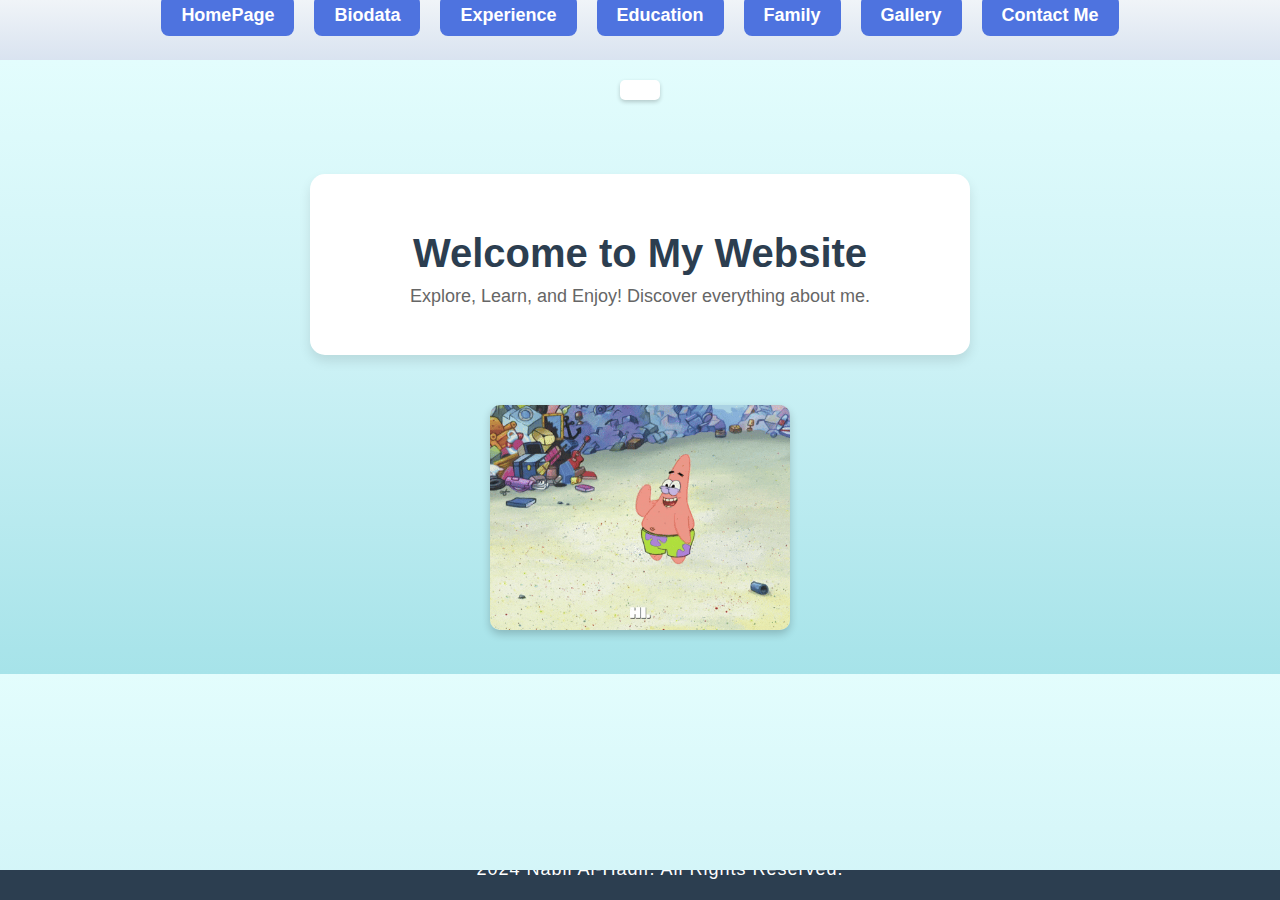
<file: nabil_folder_baru/index.html>
<html>
<head>
    <title>Frame Page</title>
</head>

<frameset rows="60, *" frameborder="0" border="0">
    <!-- The menu frame at the top -->
    <frame src="menupage.html" name="menu" noresize>

    <!-- Main content frames below -->
    <frameset rows="*, 30" frameborder="0" border="0">
        <frame src="welcomepage.html" name="main" noresize>
        <frame src="bottompage.html" name="bottom" noresize>
    </frameset>
</frameset>

</html>
</file>
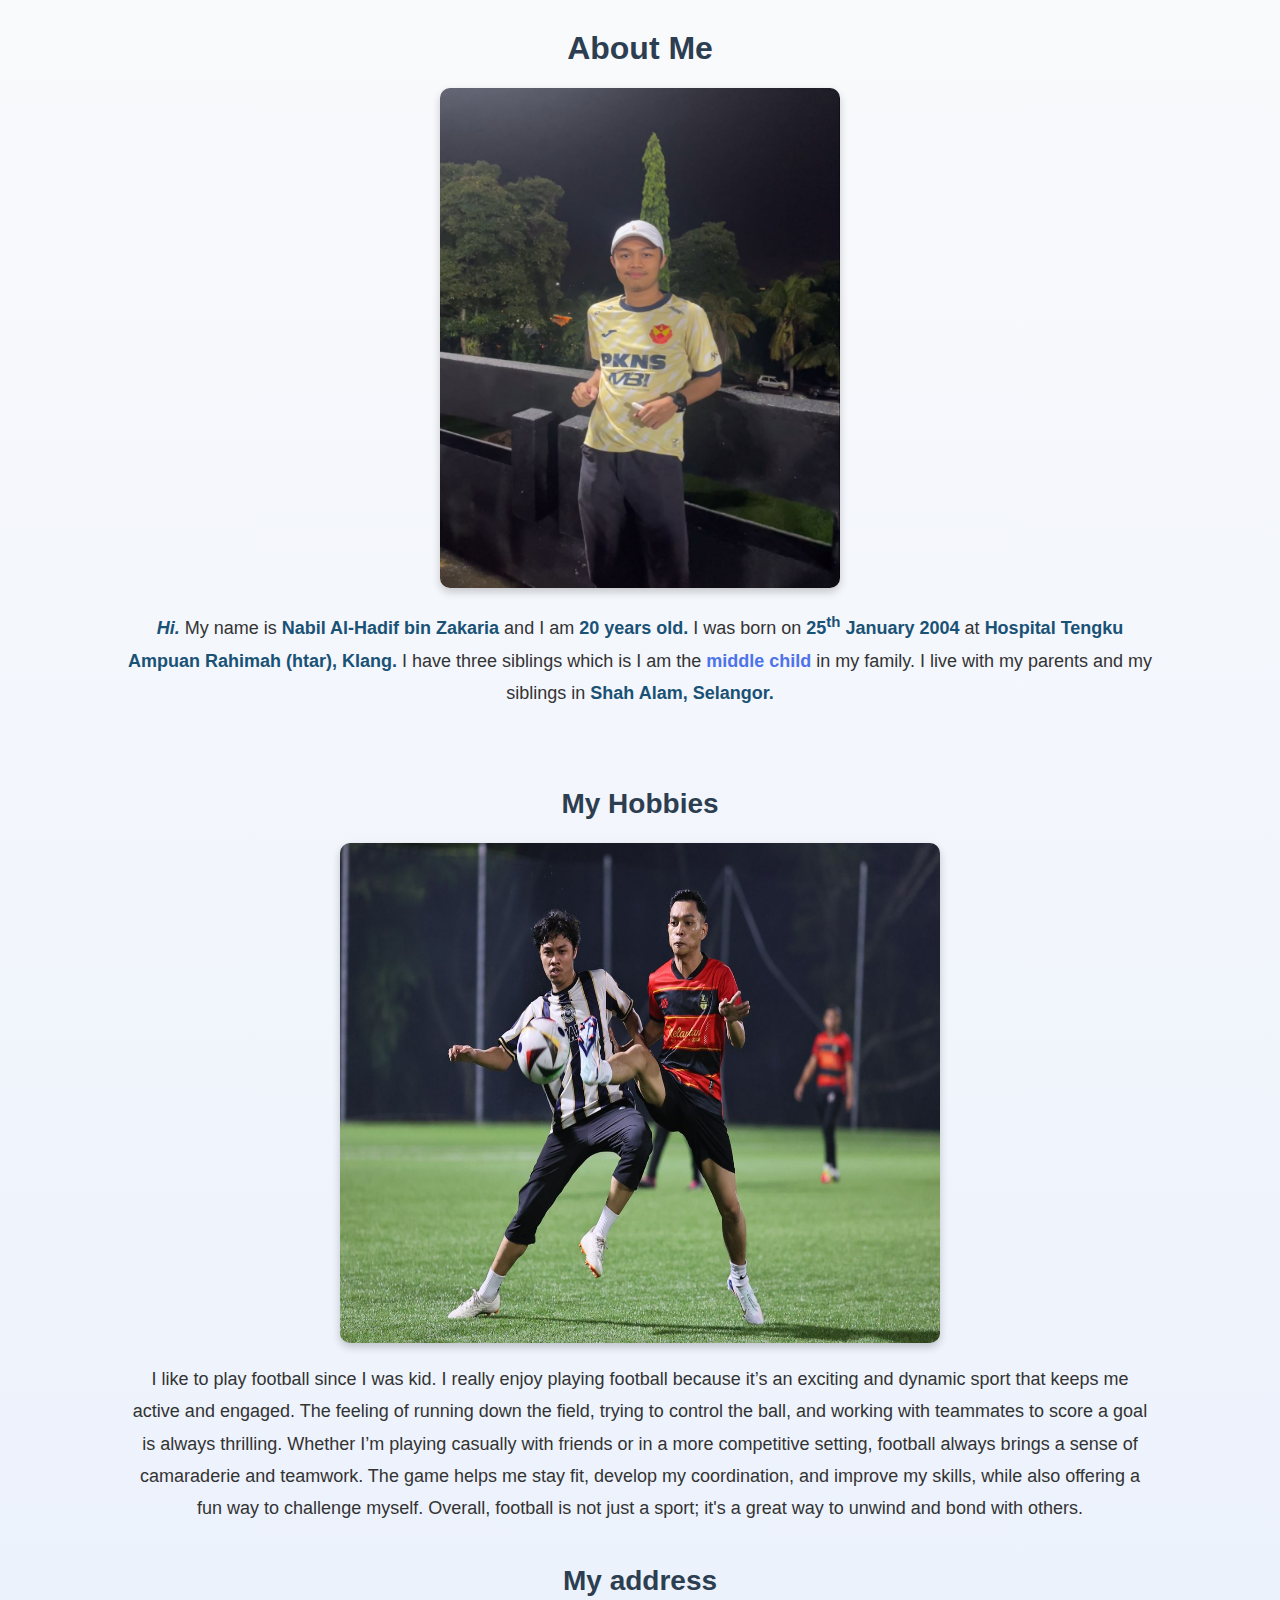
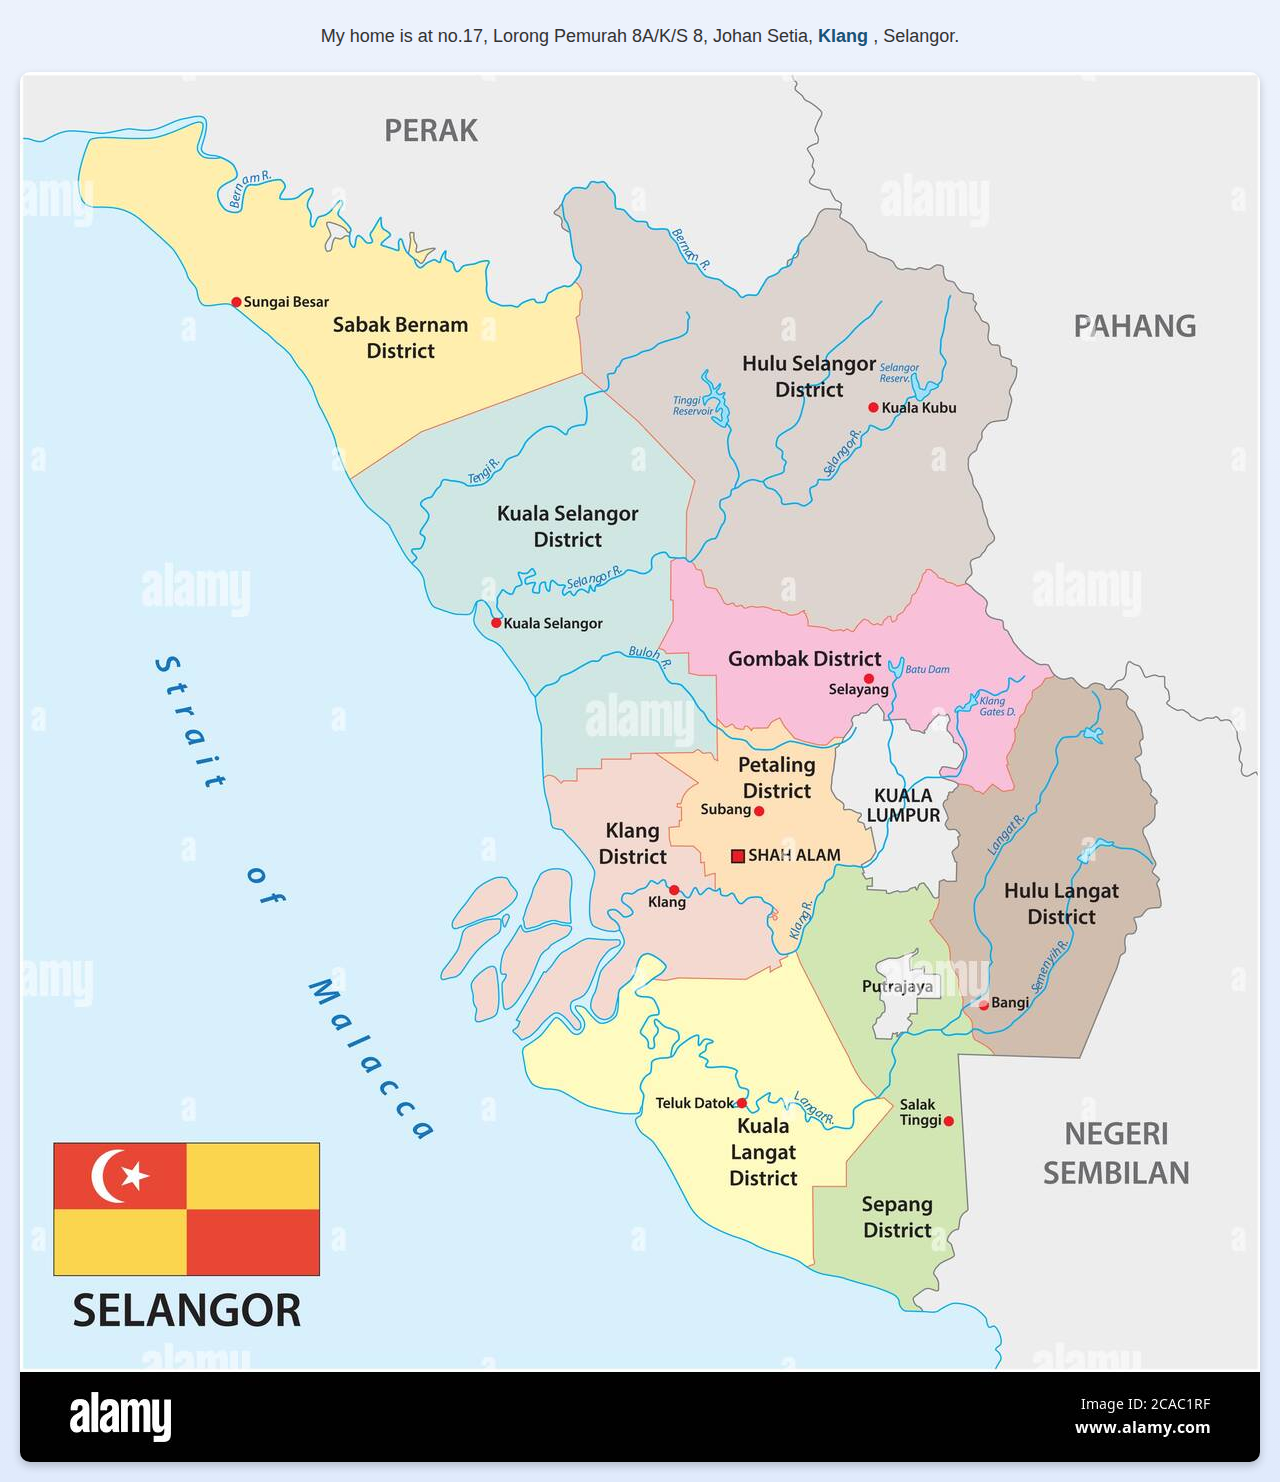
<file: nabil_folder_baru/biodata.html>
<html>
    <head>
        <title> Biodata-My Personal Website </title>
        <link rel="stylesheet" href="biodata.css">
        
    </head>
    <body>

        <h1 align="center"> About Me </h1>
    
    <center>
    <img src="image/selangor.jpeg" height="500" width="400">
    </center>
    <P>
        <strong><i> Hi. </i> </strong>
        My name is <strong>Nabil Al-Hadif bin Zakaria</strong> and I am <strong>20 years old.</strong> 
        I was born on <strong>25<sup>th</sup> January 2004 </strong> at <strong>Hospital Tengku Ampuan Rahimah (htar), Klang. </strong>
        I have three siblings which is I am the <font color = "#4e73e9">middle child</font> in my family. 
        I live with my parents and my siblings in <strong>Shah Alam, Selangor. </strong> 
    </p>

<br>

<h2 align="center"> My Hobbies </h2>

<center>
<img src="image/bola.jpeg" height="500" width="600">
</center>
<p>
    I like to play football since I was kid. 
    I really enjoy playing football because it’s an exciting and dynamic sport that keeps me active and engaged. The feeling of running down the field, trying to control the ball, and working with teammates to score a goal is always thrilling. Whether I’m playing casually with friends or in a more competitive setting, football always brings a sense of camaraderie and teamwork. The game helps me stay fit, develop my coordination, and improve my skills, while also offering a fun way to challenge myself. Overall, football is not just a sport; it's a great way to unwind and bond with others.
</p>

<h2 align="center"> My address</h2>
<p>
    My home is at no.17, Lorong Pemurah 8A/K/S 8, Johan Setia, <strong> Klang </strong>, Selangor.
</p>

  <!-- Image Map Generated by http://www.image-map.net/ -->
  <img src="mapselangor.jpg"usemap="#image-map">

  <map name="image-map">
      <area target="" alt="My Home" title="My Home" href="https://g.co/kgs/woXRy6K" coords="661,826,56" shape="circle">
  </map>


    </body>       
</html>
</file>
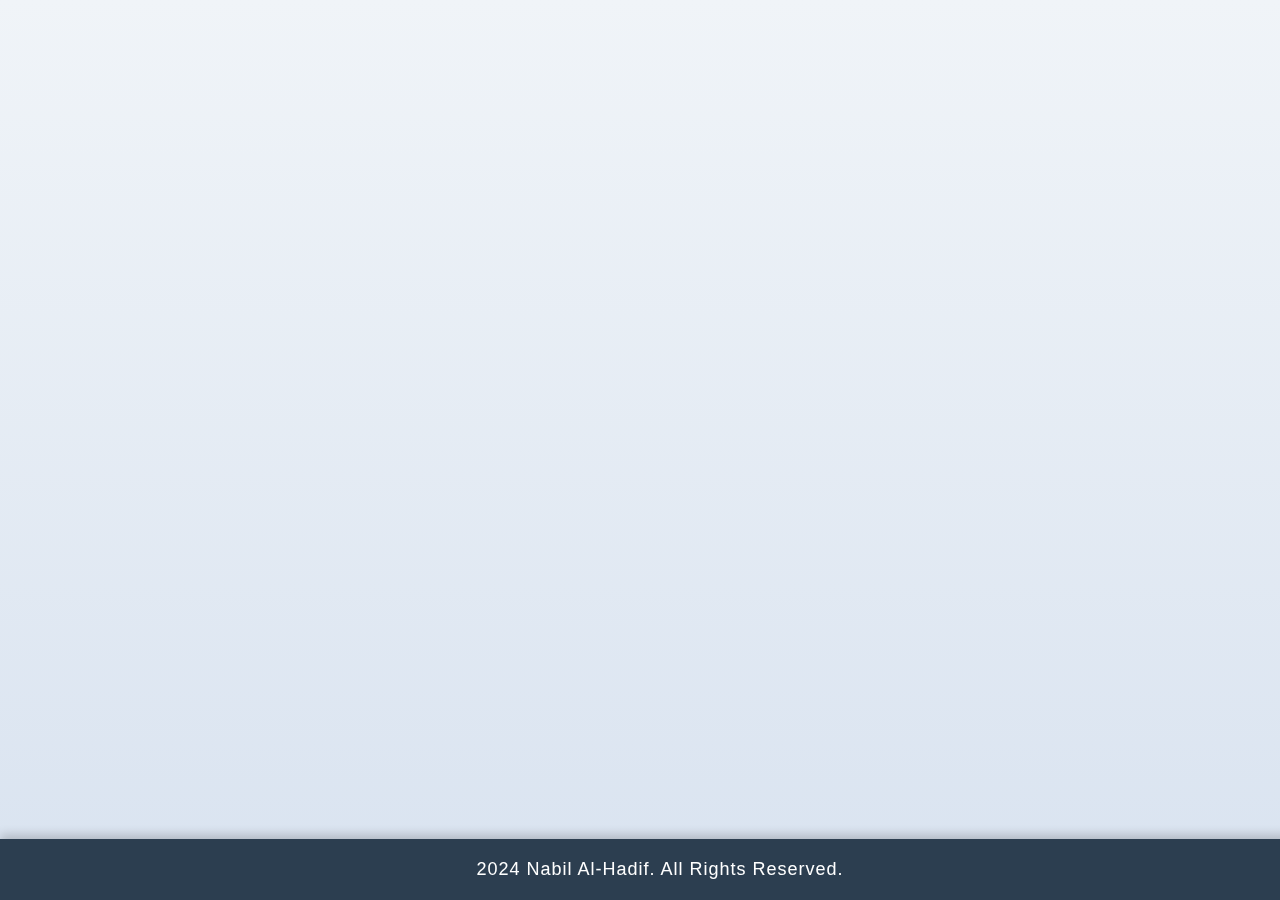
<file: nabil_folder_baru/bottompage.html>
<!DOCTYPE html>
<html lang="en">
<head>
    <meta charset="UTF-8">
    <meta name="viewport" content="width=device-width, initial-scale=1.0">
    <link rel="stylesheet" href="bottompage.css">
    <title>Bottom Page</title>
</head>
<body>

    <footer>
        <h2>2024 Nabil Al-Hadif. All Rights Reserved.</h2>
    </footer>

</body>
</html>
</file>
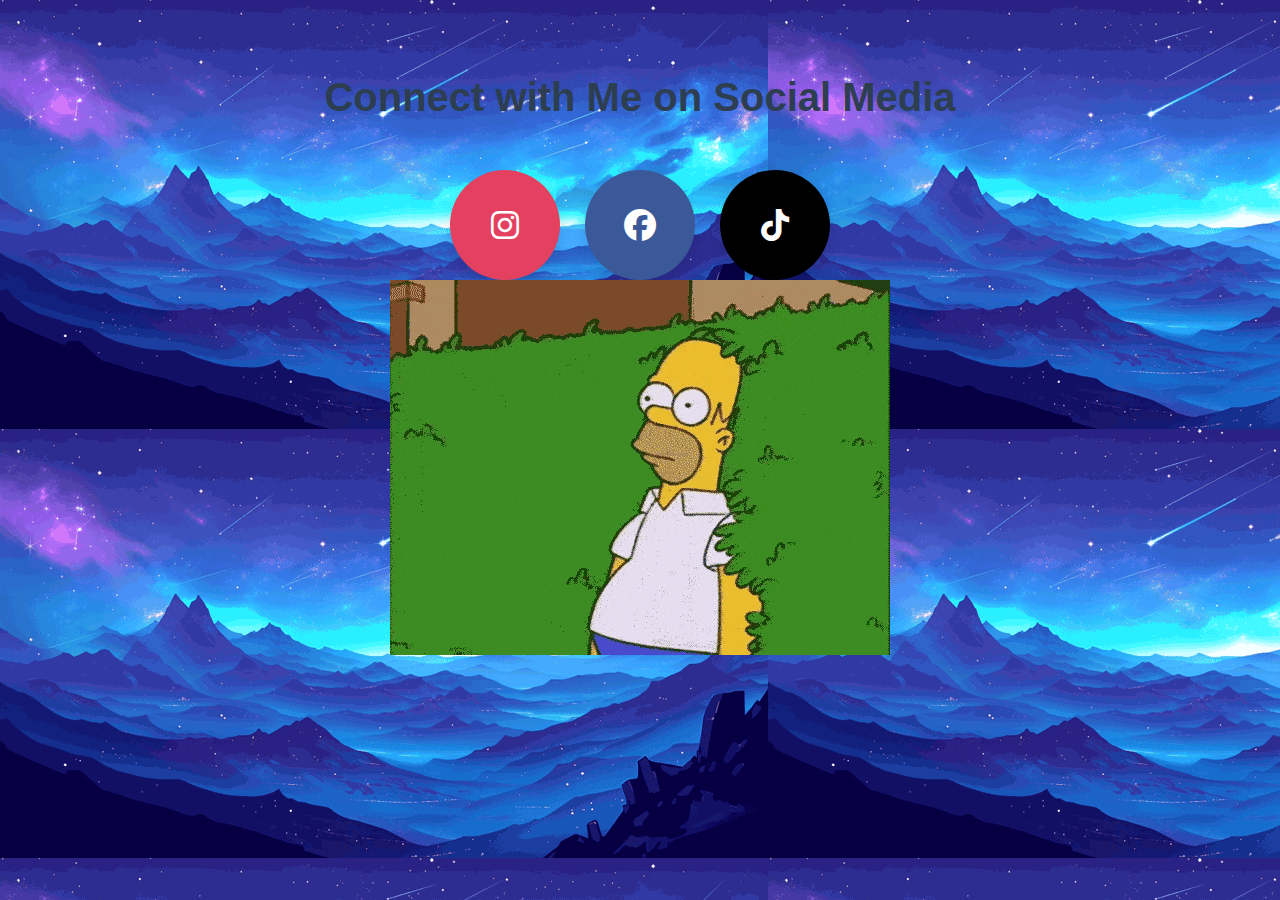
<file: nabil_folder_baru/contactme.html>
<!DOCTYPE html>
<html lang="en">
<head>
    <meta charset="UTF-8">
    <meta name="viewport" content="width=device-width, initial-scale=1.0">
    <title>Social Media Links</title>
    <link rel="stylesheet" href="contactme.css"> <!-- Link to external CSS -->
    <!-- Link to Font Awesome for icons -->
    <link rel="stylesheet" href="https://cdnjs.cloudflare.com/ajax/libs/font-awesome/6.5.1/css/all.min.css">

</head>
<body>
    <div class="social-container">
        <h1>Connect with Me on Social Media</h1>
        
        <center>
        <div class="social-links">
            <a href="https://www.instagram.com/bellzack__/profilecard/?igsh=cmJ0amkxYmJ4dmRm" target="_blank" class="social-icon instagram">
                <i class="fab fa-instagram"></i>
            </a>
            <a href="https://www.facebook.com/share/1CvXRogLP5/?mibextid=wwXIfr" target="_blank" class="social-icon facebook">
                <i class="fab fa-facebook"></i>
            </a>
            <a href="https://www.tiktok.com/@bellzackkk?_t=ZS-8soFamBOJ5L&_r=1" target="_blank" class="social-icon tiktok">
                <i class="fab fa-tiktok"></i>
            </a>
        </div>
    </div>
    </center>

    <img src="video/simpson gif.gif">
</body>
</html>
</file>
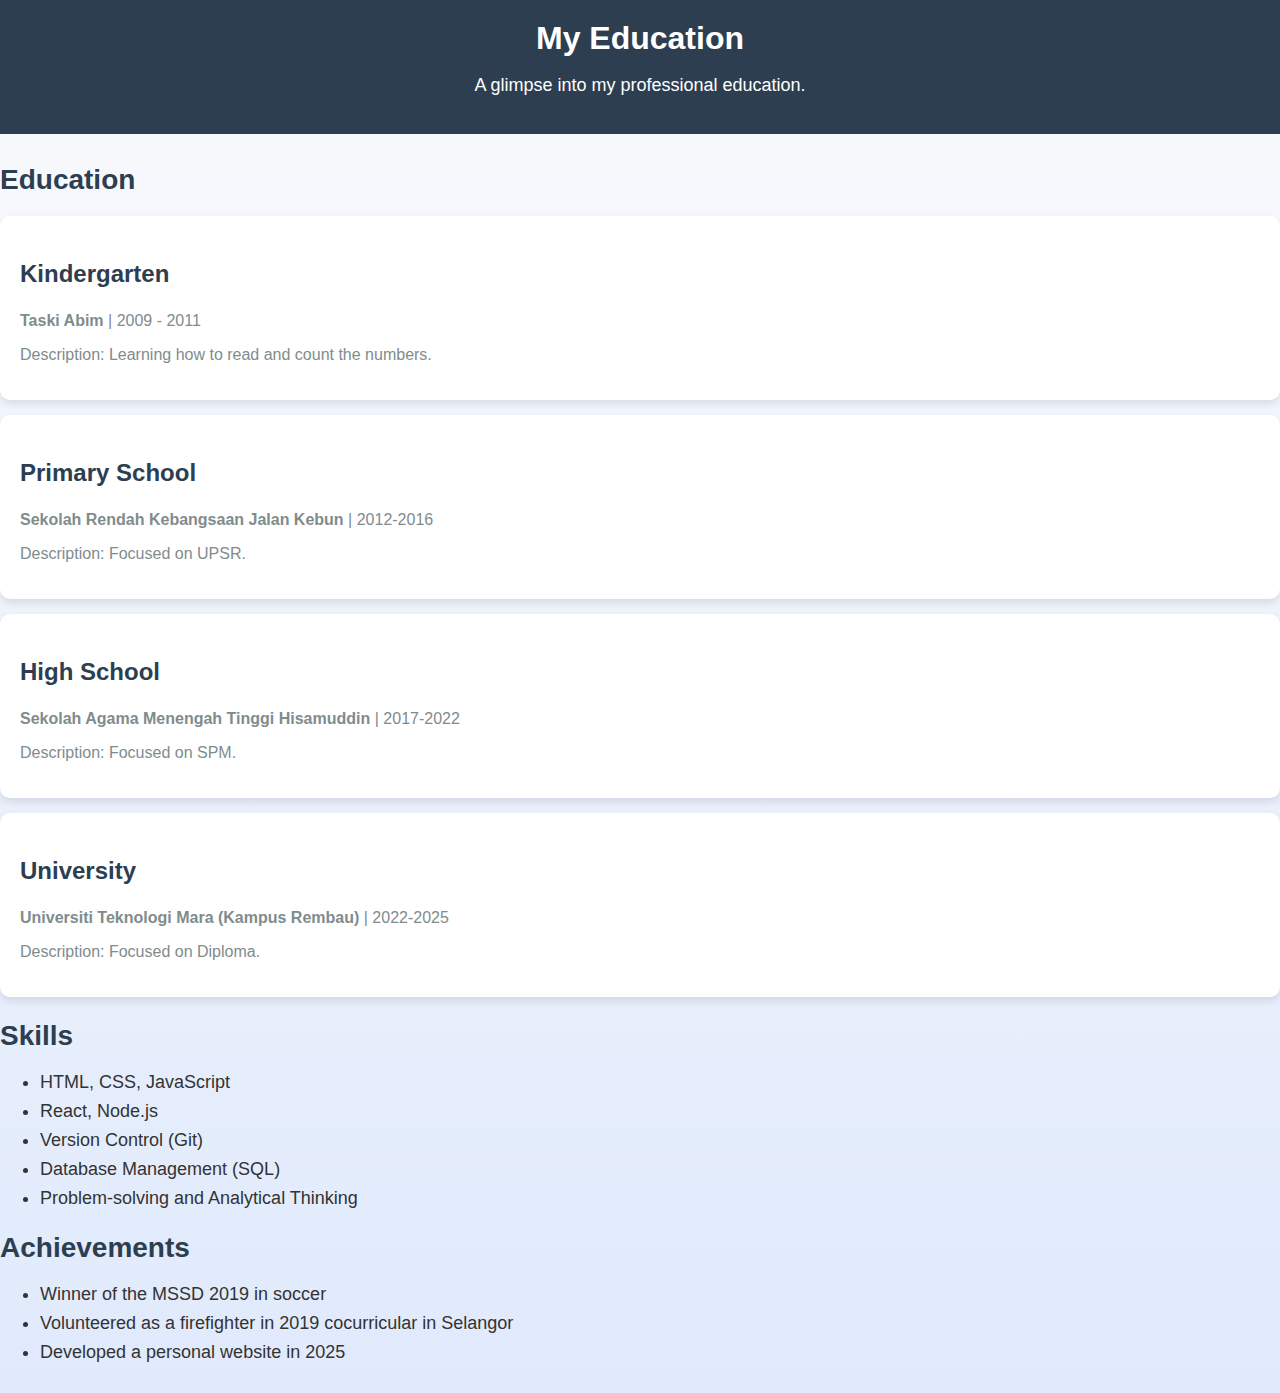
<file: nabil_folder_baru/education.html>
<!DOCTYPE html>
<html lang="en">
<head>
    <meta charset="UTF-8">
    <meta name="viewport" content="width=device-width, initial-scale=1.0">
    <title>Education & Career</title>
    <link rel="stylesheet" href="education.css">
</head>
<body>

    <header>
        <h1>My Education</h1>
        <p>A glimpse into my professional education.</p>
    </header>

    <div class="content">

        <section class="education">
            <h2>Education</h2>
            <div class="education-item">
                <h3>Kindergarten</h3>
                <p><strong>Taski Abim</strong> | 2009 - 2011</p>
                <p>Description: Learning how to read and count the numbers.</p>
            </div>
            <div class="education-item">
                <h3>Primary School</h3>
                <p><strong>Sekolah Rendah Kebangsaan Jalan Kebun</strong> | 2012-2016</p>
                <p>Description: Focused on UPSR.</p>
            </div>
            <div class="education-item">
                <h3>High School</h3>
                <p><strong>Sekolah Agama Menengah Tinggi Hisamuddin</strong> | 2017-2022</p>
                <p>Description: Focused on SPM.</p>
            </div>
            <div class="education-item">
                <h3>University</h3>
                <p><strong>Universiti Teknologi Mara (Kampus Rembau) </strong> | 2022-2025</p>
                <p>Description: Focused on Diploma.</p>
            </div>
        </section>

        <section class="skills">
            <h2>Skills</h2>
            <ul type="disc">
                <li>HTML, CSS, JavaScript</li>
                <li>React, Node.js</li>
                <li>Version Control (Git)</li>
                <li>Database Management (SQL)</li>
                <li>Problem-solving and Analytical Thinking</li>
            </ul>
        </section>

        <section class="achievements">
            <h2>Achievements</h2>
            <ul type="disc">
                <li>Winner of the MSSD 2019 in soccer</li>
                <li>Volunteered as a firefighter in 2019 cocurricular in Selangor</li>
                <li>Developed a personal website in 2025</li>
            </ul>
        </section>

    </div>

</body>
</html>
</file>
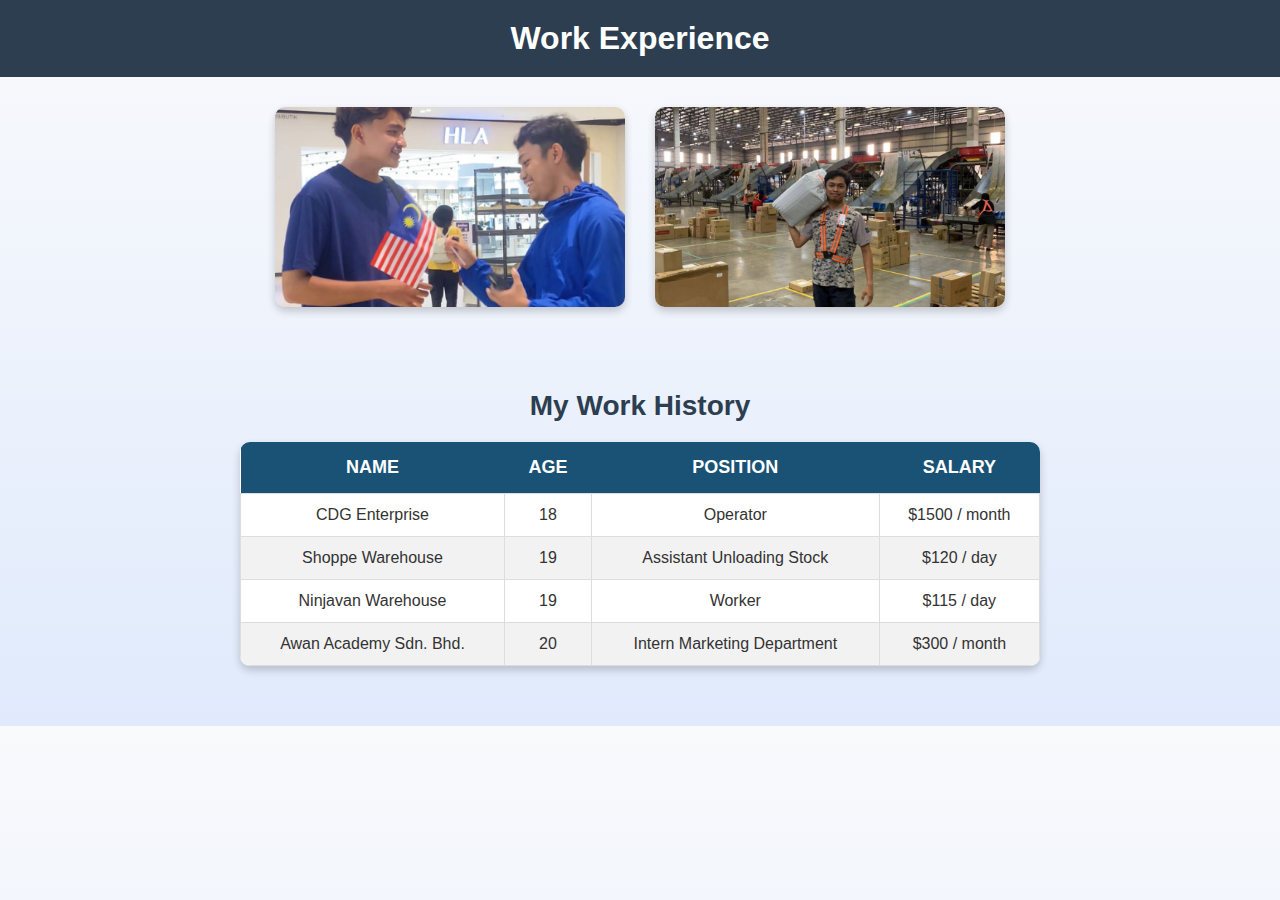
<file: nabil_folder_baru/experience.html>
<!DOCTYPE html>
<html lang="en">
<head>
    <meta charset="UTF-8">
    <meta name="viewport" content="width=device-width, initial-scale=1.0">
    <title>Work Experience</title>
    <link rel="stylesheet" href="experience.css">
</head>

<body>

    <header>
        <h1>Work Experience</h1>
    </header>

    <section class="image-section">
        <div class="image-container">
            <img src="image/nabilintern.jpg" alt="Nabil Internship" class="experience-image">
            <img src="image/nabilninjavan.jpg" alt="Nabil Ninjavan" class="experience-image">
        </div>
    </section>

    <section class="table-section">
        <h2>My Work History</h2>
        <table>
            <thead>
                <tr>
                    <th>Name</th>
                    <th>Age</th>
                    <th>Position</th>
                    <th>Salary</th>
                </tr>
            </thead>
            <tbody>
                <tr>
                    <td>CDG Enterprise</td>
                    <td>18</td>
                    <td>Operator</td>
                    <td>$1500 / month</td>
                </tr>
                <tr>
                    <td>Shoppe Warehouse</td>
                    <td>19</td>
                    <td>Assistant Unloading Stock</td>
                    <td>$120 / day</td>
                </tr>
                <tr>
                    <td>Ninjavan Warehouse</td>
                    <td>19</td>
                    <td>Worker</td>
                    <td>$115 / day</td>
                </tr>
                <tr>
                    <td>Awan Academy Sdn. Bhd.</td>
                    <td>20</td>
                    <td>Intern Marketing Department</td>
                    <td>$300 / month</td>
                </tr>
            </tbody>
        </table>
    </section>

</body>
</html>
</file>
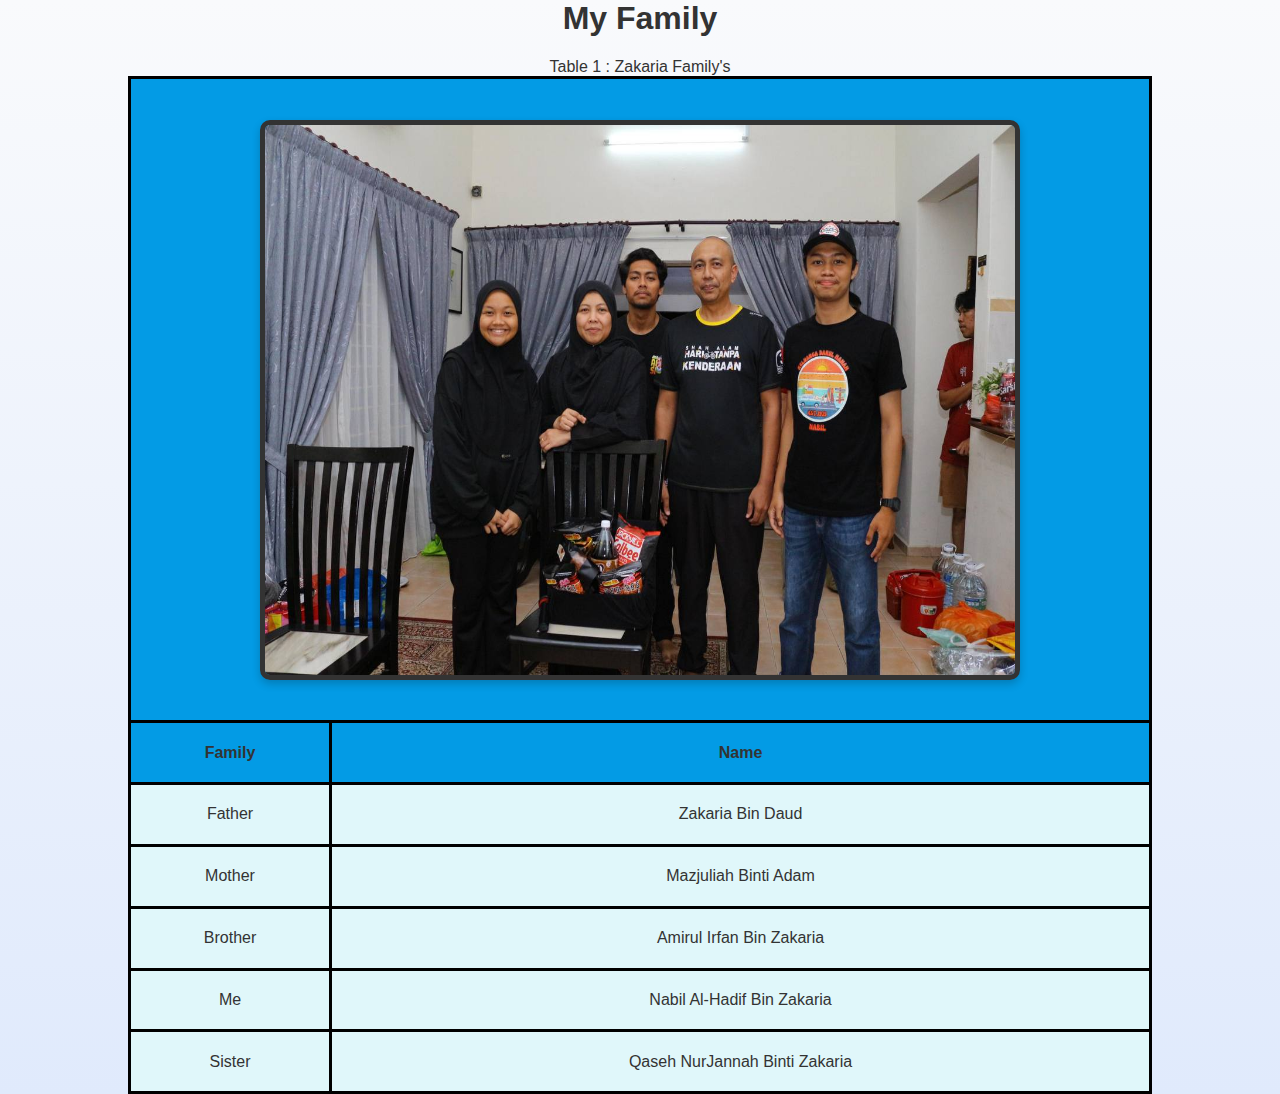
<file: nabil_folder_baru/family.html>
<html>


<style>
    table, td, th, tr
    {
        border: 3px solid black;
        border-collapse: collapse;
        padding: 2%;
    }

        th
        {
            background-color: #039be5;
        }

        td
        {
            text-align: center;
            background-color: #e0f7fa;
    }

</style>

<link rel="stylesheet" href="family.css">

<body>
    <h1 align="center"> My Family </h1>

    

    <table style="width: 80%;" align="center">
        <caption> Table 1 : Zakaria Family's </caption>

        <tr>
            <th colspan="2"> 
                <img src="image/family.jpg"
                width="750"  height="550" border="5" hspace="10" vspace="10">
            </th>
        </tr>

        <tr>
            <th> Family </th>
            <th> Name </th>
        
        </tr>

        <tr> 
            <td> Father </td>
            <td> Zakaria Bin Daud </td>
        </tr>

        <tr>
            <td> Mother </td>
            <td> Mazjuliah Binti Adam</td>
        </tr>

        <tr>
            <td> Brother </td>
            <td> Amirul Irfan Bin Zakaria </td>
        </tr>

        <tr>
            <td> Me </td>
            <td> Nabil Al-Hadif Bin Zakaria </td>
        </tr>

        <tr>
            <td> Sister </td>
            <td> Qaseh NurJannah Binti Zakaria </td>
        </tr>

    </table>

</html>
</file>
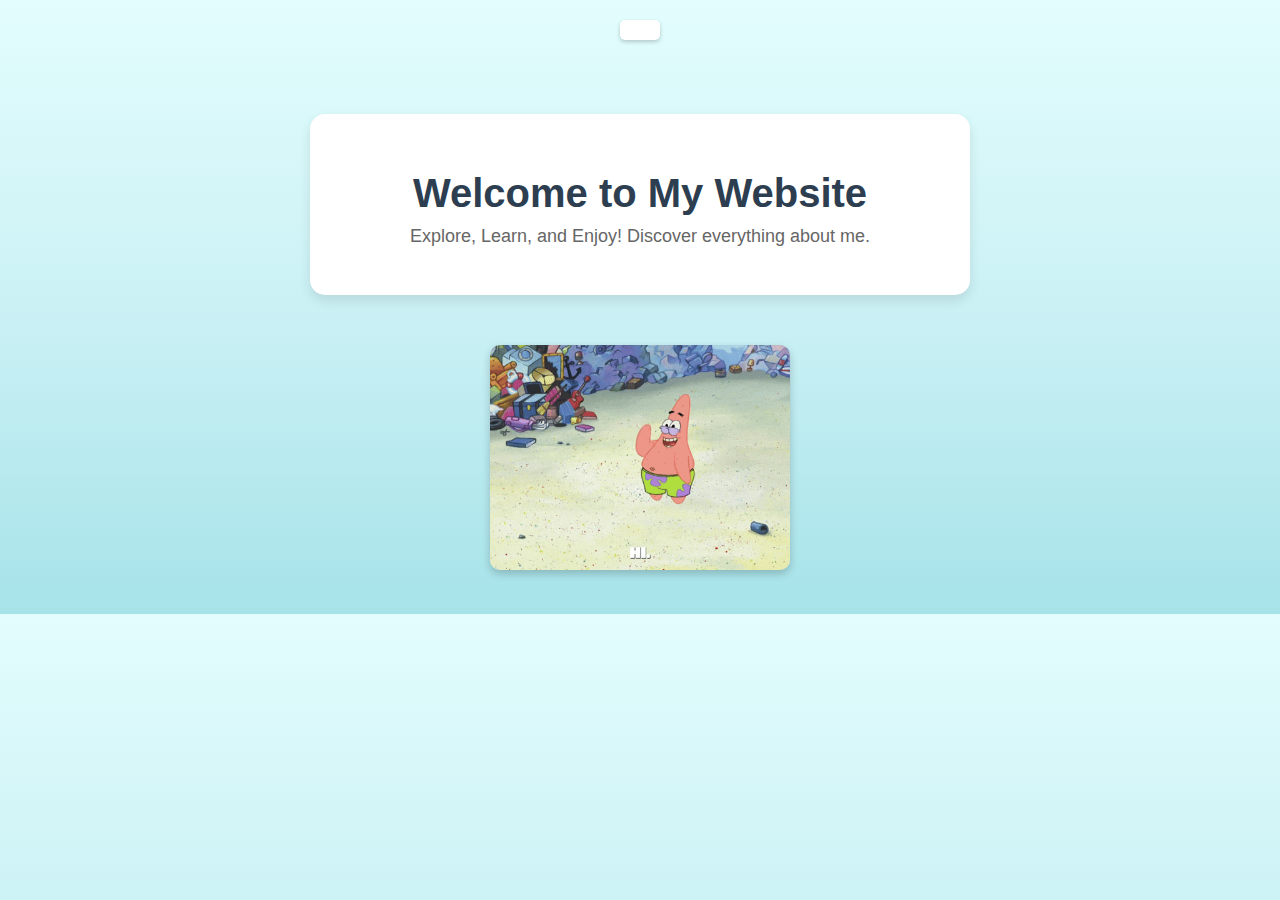
<file: nabil_folder_baru/welcomepage.html>
<!DOCTYPE html>
<html lang="en">
<head>
    <meta charset="UTF-8">
    <meta name="viewport" content="width=device-width, initial-scale=1.0">
    <title>Welcome Page</title>
    <style>
        /* General Page Styling */
        body {
            margin: 0;
            padding: 0;
            font-family: 'Arial', sans-serif;
            background: linear-gradient(to bottom, #e3fdfd, #cbf1f5, #a6e3e9);
            text-align: center;
        }

        /* Clock Styling */
        #clock {
            font-size: 24px;
            font-weight: bold;
            color: #333;
            background: #ffffff;
            border-radius: 5px;
            padding: 10px 20px;
            margin: 20px auto;
            display: inline-block;
            box-shadow: 0 2px 4px rgba(0, 0, 0, 0.2);
        }

        /* Welcome Section Styling */
        .welcome-container {
            margin: 50px auto;
            padding: 30px;
            background: #ffffff;
            border-radius: 15px;
            box-shadow: 0 6px 12px rgba(0, 0, 0, 0.1);
            max-width: 600px;
        }

        .welcome-container h1 {
            font-size: 40px;
            color:#2c3e50;
            margin-bottom: 10px;
        }

        .welcome-container p {
            font-size: 18px;
            color: #666;
            margin-top: 5px;
        }

        /* GIF Styling */
        .gif-container {
            margin: 40px 0;
        }

        .gif-container img {
            max-width: 300px;
            height: auto;
            border-radius: 10px;
            box-shadow: 0 4px 8px rgba(0, 0, 0, 0.2);
        }

        /* Footer Styling */
        footer {
            margin-top: 50px;
            font-size: 14px;
            color: #777;
        }
    </style>
    <script>
        function updateClock() {
            var now = new Date();
            var hours = now.getHours();
            var minutes = now.getMinutes();
            var seconds = now.getSeconds();
            var ampm = hours >= 12 ? 'PM' : 'AM';

            hours = hours % 12;
            hours = hours ? hours : 12; // 0 becomes 12
            minutes = minutes < 10 ? '0' + minutes : minutes;
            seconds = seconds < 10 ? '0' + seconds : seconds;

            document.getElementById('clock').innerText = hours + ':' + minutes + ':' + seconds + ' ' + ampm;
        }

        setInterval(updateClock, 1000);
        updateClock();
        
    </script>
</head>
<body>

    <div id="clock"></div>

    <div class="welcome-container">
        <h1>Welcome to My Website</h1>
        <p>Explore, Learn, and Enjoy! Discover everything about me.</p>  
    </div>

    <div class="gif-container">
        <img src="video/patrickgif.gif" alt="Patrick GIF">
    </div>
</body>
</html>
</file>
<file: nabil_folder_baru/biodata.css>
/* General Styling */
body {
    font-family: 'Arial', sans-serif;
    margin: 0;
    padding: 0;
    background: linear-gradient(to bottom, #f9fafc, #e0eafc);
    color: #333;
}

/* Header Styles */
h1, h2 {
    text-align: center;
    color: #2c3e50;
    margin-top: 30px;
}

/* Paragraph Styles */
p {
    text-align: center;
    font-size: 18px;
    line-height: 1.8;
    margin: 20px 10%;
}

/* Highlighted Text */
p strong {
    color: #1a5276;
}

p font {
    font-weight: bold;
}

/* Image Styles */
img {
    display: block;
    margin: 20px auto;
    border-radius: 10px;
    box-shadow: 0 4px 8px rgba(0, 0, 0, 0.2);
}

/* Specific Styling for Hobbies Section */
h2 {
    margin-top: 40px;
    font-size: 28px;
}

/* Footer Styling */
footer {
    text-align: center;
    margin-top: 40px;
    padding: 15px 0;
    background: #2c3e50;
    color: white;
    font-size: 14px;
}

/* Responsive Design */
@media (max-width: 768px) {
    .image-container {
        flex-direction: column;
        align-items: center;
    }

    .experience-image {
        width: 90%;
        max-width: 400px;
        height: 220px;
    }

    table {
        width: 95%;
    }

    th, td {
        font-size: 14px;
        padding: 10px;
    }
}
</file>
<file: nabil_folder_baru/bottompage.css>
/* General Body Styling */
body {
    font-family: 'Arial', sans-serif;
    margin: 0;
    padding: 0;
    background: linear-gradient(to bottom, #f0f4f8, #d9e3f0);
    display: flex;
    justify-content: center;
    align-items: center;
    height: 100vh;
}

/* Footer Styling */
footer {
    text-align: center;
    background: #2c3e50;
    color: white;
    padding: 20px;
    width: 100%;
    position: fixed;
    bottom: 0;
    left: 0;
    box-shadow: 0 -4px 10px rgba(0, 0, 0, 0.2); /* Subtle shadow effect for footer */
}

/* Footer Text Styling */
footer h2 {
    margin: 0;
    font-size: 18px;
    font-weight: normal;
    letter-spacing: 1px;
    transition: color 0.3s ease;
}

/* Hover Effect */
footer h2:hover {
    color: #4e73df; /* Change text color on hover */
    cursor: pointer;
}

/* Responsive Design */
@media (max-width: 768px) {
    footer {
        padding: 15px;
    }

    footer h2 {
        font-size: 16px;
    }
}
</file>
<file: nabil_folder_baru/contactme.css>
/* Basic Styles */
body {
    font-family: Arial, sans-serif;
    background-image: url(video/meteorgif.gif);
    color: #333;
    text-align: center;
    padding: 40px 20px;
}

h1 {
    font-size: 2.5rem;
    color: #2c3e50;
    margin-bottom: 30px;
}

/* Container for social media links */
.social-container {
    display: flex;
    flex-direction: column;
    align-items: center;
    gap: 20px;
}

/* Social Media Links Styling */
.social-links {
    display: flex;
    gap: 25px;
}

/* Individual Social Media Button Styling */
.social-icon {
    text-decoration: none;
    color: white;
    background-color: #333;
    padding: 20px;
    border-radius: 50%;
    display: flex;
    align-items: center;
    justify-content: center;
    font-size: 2rem;
    width: 70px;
    height: 70px;
    box-shadow: 0 6px 15px rgba(0, 0, 0, 0.1);
    transition: all 0.3s ease-in-out;
}

.social-icon:hover {
    transform: scale(1.1);
    box-shadow: 0 8px 20px rgba(0, 0, 0, 0.2);
}

.social-icon i {
    margin: 0; /* No extra margin needed between icon and button */
}

/* Instagram Button */
.social-icon.instagram {
    background-color: #E4405F; /* Instagram color */
}

.social-icon.instagram:hover {
    background-color: #C13584; /* Darker Instagram hover color */
}

/* Facebook Button */
.social-icon.facebook {
    background-color: #3b5998; /* Facebook color */
}

.social-icon.facebook:hover {
    background-color: #8b9dc3; /* Lighter Facebook hover color */
}

/* TikTok Button */
.social-icon.tiktok {
    background-color: #000000; /* TikTok color */
}

.social-icon.tiktok:hover {
    background-color: #69c9d0; /* Light blue TikTok hover color */
}
</file>
<file: nabil_folder_baru/education.css>
/* General Body Styling */
body {
    font-family: 'Arial', sans-serif;
    margin: 0;
    padding: 0;
    background: linear-gradient(to bottom, #f9fafc, #e0eafc);
    color: #333;
}

/* Header Styling */
header {
    text-align: center;
    background: #2c3e50;
    color: white;
    padding: 20px 0;
}

header h1 {
    margin: 0;
    font-size: 32px;
}

header p {
    font-size: 18px;
}

/* Content Section Styling */
.content {
    margin: 30px 0;
    text-align: left;
}

/* Education Section */
.education h2 {
    font-size: 28px;
    margin-bottom: 20px;
    color: #2c3e50;
}

.education-item {
    background-color: white;
    margin-bottom: 15px;
    padding: 20px;
    border-radius: 10px;
    box-shadow: 0 4px 8px rgba(0, 0, 0, 0.1);
}

.education-item h3 {
    color: #2c3e50;
    font-size: 24px;
}

.education-item p {
    font-size: 16px;
    color: #7f8c8d;
}

/* Skills Section */
.skills h2 {
    font-size: 28px;
    margin-bottom: 20px;
    color: #2c3e50;
}

.skills ul {
    list-style-type: disc;
    padding: left;
}

.skills li {
    font-size: 18px;
    margin-bottom: 8px;
}

/* Achievements Section */
.achievements h2 {
    font-size: 28px;
    margin-bottom: 20px;
    color: #2c3e50;
}

.achievements ul {
    list-style-type: disc;
    padding: left;
}

.achievements li {
    font-size: 18px;
    margin-bottom: 8px;
}

/* Footer Styling */
footer {
    text-align: center;
    margin-top: 40px;
    padding: 15px 0;
    background: #2c3e50;
    color: white;
    font-size: 14px;
}

/* Responsive Design */
@media (max-width: 768px) {
    header h1 {
        font-size: 28px;
    }

    header p {
        font-size: 16px;
    }

    .content {
        padding: 0 20px;
    }

    .education-item, .skills li, .achievements li {
        font-size: 16px;
    }

    footer {
        font-size: 12px;
    }
}
</file>
<file: nabil_folder_baru/experience.css>
/* General Body Styling */
body {
    font-family: 'Arial', sans-serif;
    margin: 0;
    padding: 0;
    background:linear-gradient(to bottom, #f9fafc, #e0eafc);
    color: #333;
}

/* Header Styling */
header {
    text-align: center;
    background: #2c3e50;
    color: white;
    padding: 20px 0;
}

header h1 {
    margin: 0;
    font-size: 32px;
}

/* Image Section Styling */
.image-section {
    margin: 30px 0;
    text-align: center;
}

.image-container {
    display: flex;
    justify-content: center;
    gap: 30px;
    flex-wrap: wrap;
    margin: 20px 0;
}

.experience-image {
    width: 45%;
    max-width: 350px;
    height: 200px;
    object-fit: cover; /* Ensures images maintain aspect ratio */
    border-radius: 10px;
    box-shadow: 0 4px 8px rgba(0, 0, 0, 0.2);
}

/* Table Section Styling */
.table-section {
    text-align: center;
    margin: 40px auto;
    padding: 20px;
}

.table-section h2 {
    font-size: 28px;
    margin-bottom: 20px;
    color: #2c3e50;
}

table {
    width: 90%;
    max-width: 800px;
    margin: 0 auto;
    border-collapse: collapse;
    box-shadow: 0 4px 8px rgba(0, 0, 0, 0.2);
    background: white;
    overflow: hidden;
    border-radius: 10px;
}

/* Table Header */
thead {
    background: #1a5276;
    color: white;
}

th {
    padding: 15px;
    font-size: 18px;
    text-transform: uppercase;
}

/* Table Body */
tbody tr:nth-child(even) {
    background: #f2f2f2;
}

tbody tr:hover {
    background: #d5eaf7;
    transition: background 0.3s ease;
}

td {
    padding: 12px;
    border: 1px solid #ddd;
    font-size: 16px;
}

/* Footer Styling */
footer {
    text-align: center;
    margin-top: 40px;
    padding: 15px 0;
    background: #2c3e50;
    color: white;
    font-size: 14px;
}

/* Responsive Design */
@media (max-width: 768px) {
    .image-container {
        flex-direction: column;
        align-items: center;
    }

    .experience-image {
        width: 90%;
        max-width: 400px;
        height: 220px;
    }

    table {
        width: 95%;
    }

    th, td {
        font-size: 14px;
        padding: 10px;
    }
}
</file>
<file: nabil_folder_baru/family.css>
/* General Styling */
body {
    font-family: 'Arial', sans-serif;
    margin: 0;
    padding: 0;
    background: linear-gradient(to bottom, #f9fafc, #e0eafc);
    color: #333;
}

/* Header Styling */
header {
    text-align: center;
    background: #2c3e50;
    color: white;
    padding: 20px 0;
}

header h1 {
    margin: 0;
    font-size: 32px;
}

header p {
    font-size: 18px;
}

/* Paragraph Styles */
p {
    text-align: center;
    font-size: 18px;
    line-height: 1.8;
    margin: 20px 10%;
}

/* Highlighted Text */
p strong {
    color: #1a5276;
}

p font {
    font-weight: bold;
}

/* Image Styles */
img {
    display: block;
    margin: 20px auto;
    border-radius: 10px;
    box-shadow: 0 4px 8px rgba(0, 0, 0, 0.2);
}

/* Specific Styling for Hobbies Section */
h2 {
    margin-top: 40px;
    font-size: 28px;
}

/* Footer Styling */
footer {
    text-align: center;
    margin-top: 40px;
    padding: 15px 0;
    background: #2c3e50;
    color: white;
    font-size: 14px;
}

/* Responsive Design */
@media (max-width: 768px) {
    .image-container {
        flex-direction: column;
        align-items: center;
    }

    .experience-image {
        width: 90%;
        max-width: 400px;
        height: 220px;
    }

    table {
        width: 95%;
    }

    th, td {
        font-size: 14px;
        padding: 10px;
    }
}
</file>
